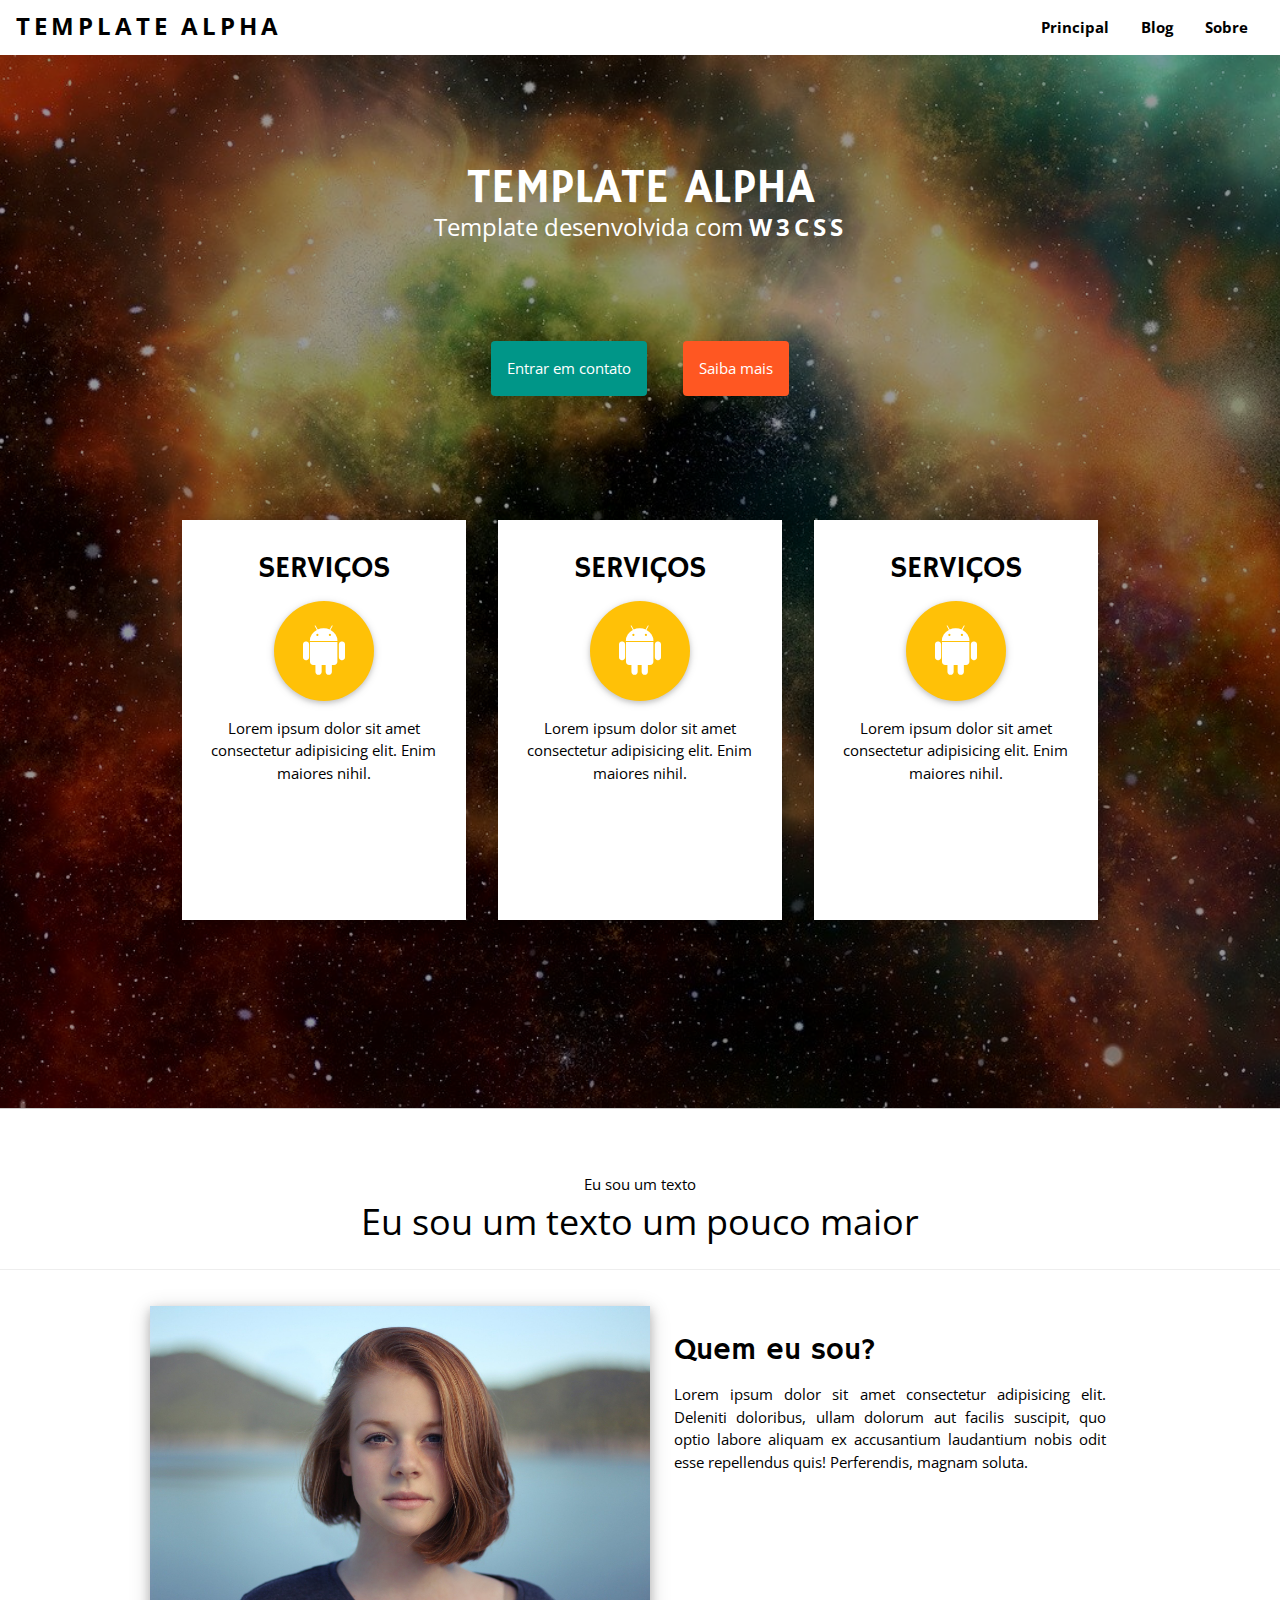
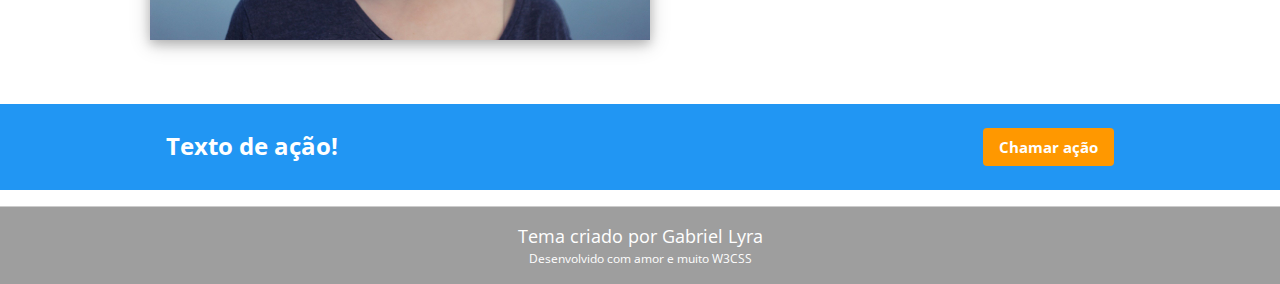
<file: index.html>
<!DOCTYPE html>
<html lang="pt-br">

<head>
    <meta charset="UTF-8">
    <meta name="viewport" content="width=device-width, initial-scale=1.0">
    <link rel="stylesheet" href="https://cdnjs.cloudflare.com/ajax/libs/font-awesome/4.7.0/css/font-awesome.min.css">
    <link rel="stylesheet" href="https://www.w3schools.com/w3css/4/w3.css">
    <link href="https://fonts.googleapis.com/css2?family=Hammersmith+One&family=Open+Sans&display=swap" rel="stylesheet">
    <link rel="stylesheet" href="meu.css">
    <title>LyraThor Template Alpha</title>
</head>

<body >
    <!--Cabeçalho-->
    <div id="cabecalho" class="w3-top w3-white w3-bar">
        <a id="titulo-menu" class="w3-bar-item w3-wide">Template Alpha</a>
        <nav id="menu-topo" class="w3-right w3-padding w3-hide-small">
            <a href="https://lyramaker.github.io/testeW3CSS/" class="op-menu w3-bar-item w3-button">Principal</a>
            <a href="page.html" class="op-menu w3-bar-item w3-button">Blog</a>
            <a href="" class="op-menu w3-bar-item w3-button">Sobre</a>
        </nav>
        <a id="nav-icon" class="w3-bar-item w3-button w3-black w3-hide-medium w3-hide-large w3-right"><i class="fa fa-bars"></i></a>
        <nav id="menu-topo-mobile" class="w3-animate-opacity w3-bar-block w3-padding-16 w3-hide-medium w3-hide-large w3-hide">

            <a href="https://lyramaker.github.io/testeW3CSS/" class="op-menu w3-large w3-padding-16 w3-bar-item w3-mobile w3-button">Principal</a>
            <a href="page.html" class="op-menu w3-large w3-padding-16 w3-bar-item w3-mobile w3-button">Blog</a>
            <a href="" class="op-menu w3-large w3-padding-16 w3-bar-item w3-mobile w3-button">Sobre</a>

        </nav>

    </div>
    <!--Topo-->
    <div class="opac w3-border-bottom w3-center w3-display-container ">
        <div class="w3-display-container">
            <header class="w3-padding-64">
                <h1 id="site-titulo" class="w3-text-white">Template Alpha</h1>
                <p id="site-descricao" class="w3-text-white">Template desenvolvida com <b class="w3-wide">W3CSS</b></p>
            </header>
            <div id="site-botao" class="w3-margin-top">
                <a class="w3-teal w3-button w3-padding-16 w3-margin w3-round-medium">Entrar em contato</a>
                <a class="w3-deep-orange w3-button w3-padding-16 w3-margin w3-round-medium">Saiba mais</a></div>
            <!--Serviços-->
            <div class="sidebar w3-content w3-display-bottom w3-container w3-center">
                <div id="site-servicos" class="w3-row-padding w3-center">
                    <div class="w3-third w3-padding">
                        <div class="w3-card-4 w3-container w3-white w3-padding-16">
                            <h2>SERVIÇOS</h2>
                            <div class="servico-icone w3-btn w3-amber w3-card-2 w3-text-white"><i
                                    class="fa fa-android"></i>
                            </div>
                            <p class="w3-margin-top">Lorem ipsum dolor sit amet consectetur adipisicing elit. Enim
                                maiores
                                nihil.</p>
                        </div>
                    </div>
                    <div class="w3-third w3-padding">
                        <div class="w3-card-4 w3-container w3-white w3-padding-16">
                            <h2>SERVIÇOS</h2>
                            <div class="servico-icone w3-btn w3-amber w3-card-2 w3-text-white"><i
                                    class="fa fa-android"></i>
                            </div>
                            <p class="w3-margin-top">Lorem ipsum dolor sit amet consectetur adipisicing elit. Enim
                                maiores
                                nihil.</p>
                        </div>
                    </div>
                    <div class="w3-third w3-padding">
                        <div class="w3-card-4 w3-container w3-white w3-padding-16">
                            <h2>SERVIÇOS</h2>
                            <div class="servico-icone w3-btn w3-amber w3-card-2 w3-text-white"><i
                                    class="fa fa-android"></i>
                            </div>
                            <p class="w3-margin-top">Lorem ipsum dolor sit amet consectetur adipisicing elit. Enim
                                maiores
                                nihil.</p>
                        </div>
                    </div>
                </div>
            </div>
        </div>
    </div>
    <!--Quem Sou-->
    <main id="site-sobre" class="w3-padding-64">
        <header>
            <p class="w3-center w3-medium">Eu sou um texto</p>
            <p class="w3-center w3-xxlarge">Eu sou um texto um pouco maior</p>
        </header>
        <hr class="w3-padding">
        <div class="w3-row w3-content">
            <div class="w3-col sobre-imagem">
                <img src="imagem/girl.jpg" class="w3-image w3-card-4 w3-mobile">
            </div>
            <div class=" w3-rest w3-container w3-padding-large">
                <div class="sobre-conteudo">
                    <h2>Quem eu sou?</h2>
                    <p class="w3-justify">Lorem ipsum dolor sit amet consectetur adipisicing elit. Deleniti doloribus,
                        ullam dolorum aut facilis suscipit, quo optio labore aliquam ex accusantium laudantium nobis
                        odit esse repellendus quis! Perferendis, magnam soluta.</p>
                </div>
            </div>

    </main>
    <!--Chamar função-->
    <div class="site-acao w3-row w3-blue w3-padding-24">
        <div class=" w3-content">
            <div class="acao-texto w3-col w3-xlarge w3-container s6 l6">
                <p><b>Texto de ação!</b></p>
            </div>
            <div class="w3-col w3-container s6 l6">
                <a href="" class="w3-right w3-orange w3-button w3-round w3-text-white"><b>Chamar ação</b></a>
            </div>
        </div>
    </div>
    <footer class="w3-gray w3-border-top w3-padding-16 w3-margin-top w3-text-white">
        <p class="w3-center w3-large">Tema criado por Gabriel Lyra</p>
        <p class="w3-center w3-small">Desenvolvido com amor e muito W3CSS</p>
    </footer>
    <script src="interacao.js"></script>
</body>

</html>
</file>
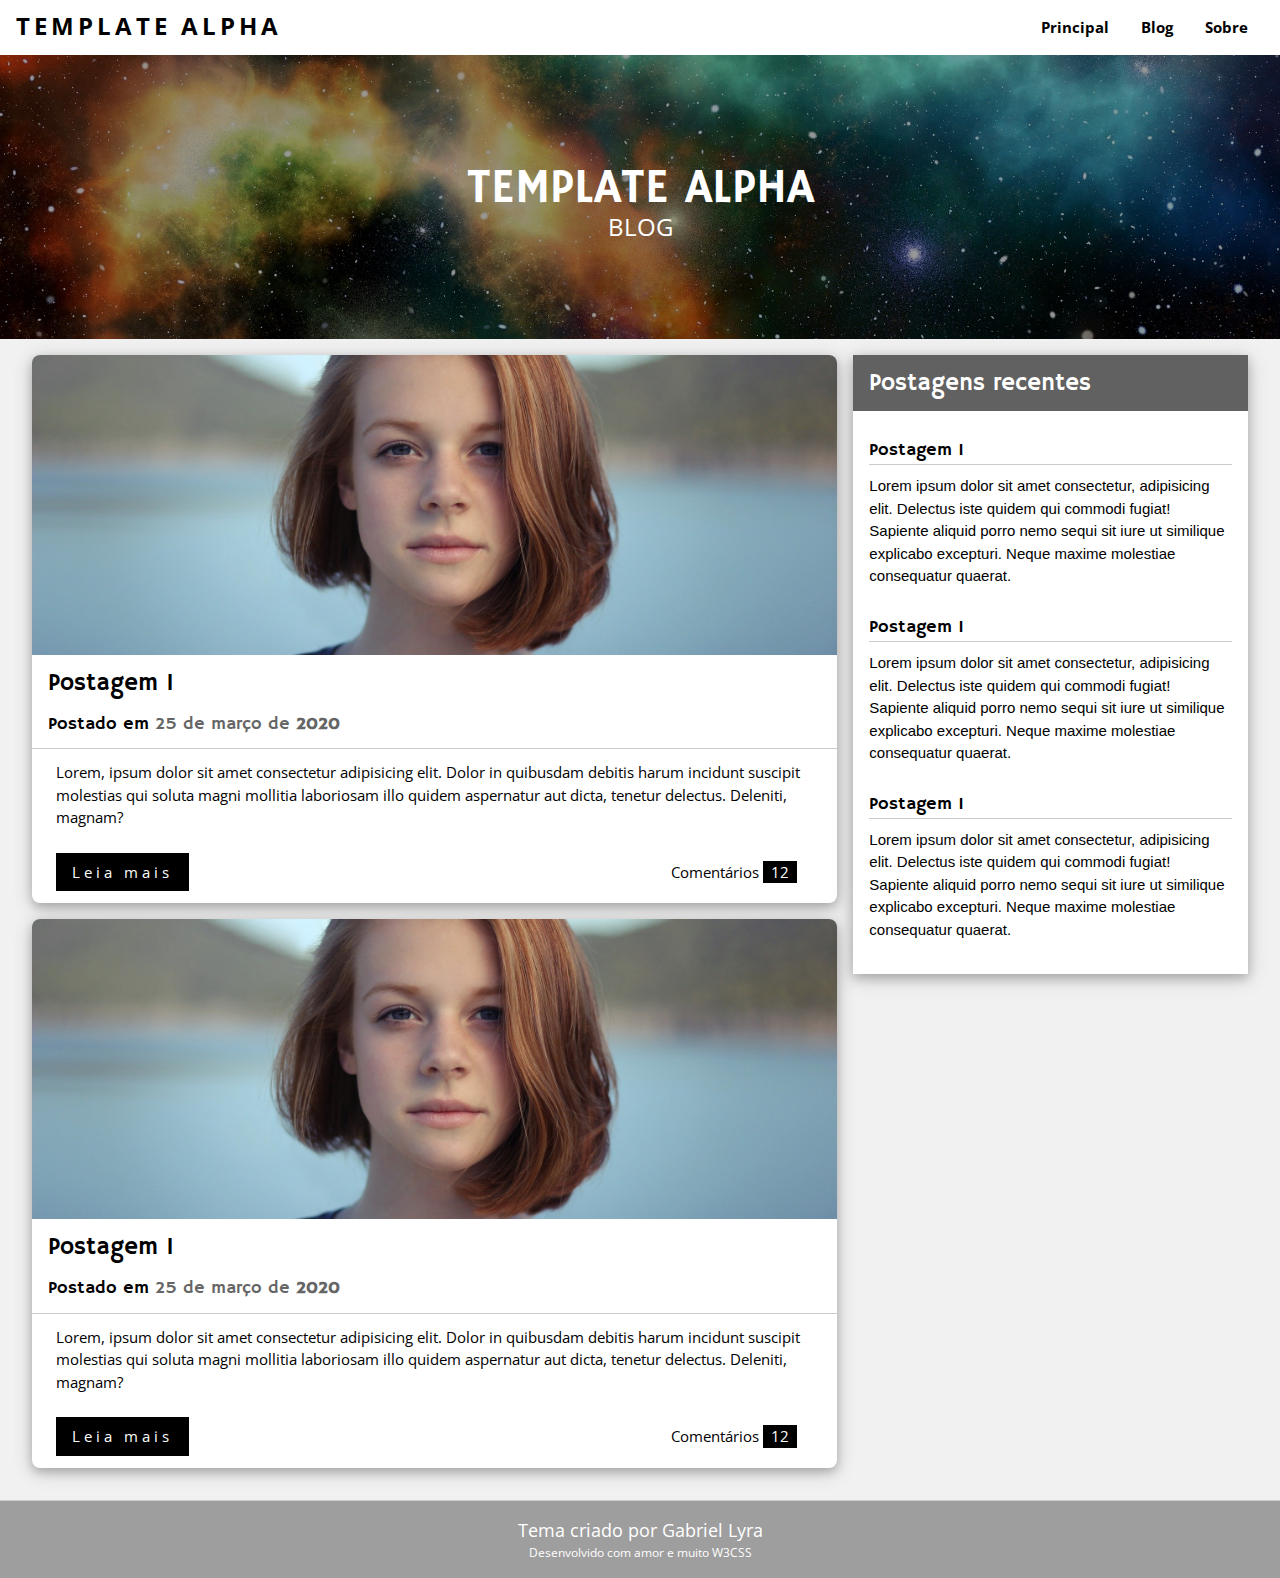
<file: page.html>
<!DOCTYPE html>
<html lang="pt-br">

<head>
    <meta charset="UTF-8">
    <meta name="viewport" content="width=device-width, initial-scale=1.0">
    <link rel="stylesheet" href="https://cdnjs.cloudflare.com/ajax/libs/font-awesome/4.7.0/css/font-awesome.min.css">
    <link rel="stylesheet" href="https://www.w3schools.com/w3css/4/w3.css">
    <link href="https://fonts.googleapis.com/css2?family=Hammersmith+One&family=Open+Sans&display=swap"
        rel="stylesheet">
    <link rel="stylesheet" href="meu.css">
    <title>LyraThor Template Alpha</title>
</head>

<body class="w3-light-grey">
    <!--Cabeçalho-->
    <div id="cabecalho" class="w3-top w3-white w3-bar">
        <a id="titulo-menu" class="w3-bar-item w3-wide">Template Alpha</a>
        <nav id="menu-topo" class="w3-right w3-padding w3-hide-small">
            <a href="https://lyramaker.github.io/testeW3CSS/" class="op-menu w3-bar-item w3-button">Principal</a>
            <a href="page.html" class="op-menu w3-bar-item w3-button">Blog</a>
            <a href="" class="op-menu w3-bar-item w3-button">Sobre</a>
        </nav>
        <a id="nav-icon" class="w3-bar-item w3-button w3-black w3-hide-medium w3-hide-large w3-right"><i
                class="fa fa-bars"></i></a>
        <nav id="menu-topo-mobile"
            class="w3-animate-opacity w3-bar-block w3-padding-16 w3-hide-medium w3-hide-large w3-hide">

            <a href="https://lyramaker.github.io/testeW3CSS/" class="op-menu w3-large w3-padding-16 w3-bar-item w3-mobile w3-button">Principal</a>
            <a href="page.html" class="op-menu w3-large w3-padding-16 w3-bar-item w3-mobile w3-button">Blog</a>
            <a href="" class="op-menu w3-large w3-padding-16 w3-bar-item w3-mobile w3-button">Sobre</a>
        </nav>
    </div>
    <!--Título do site-->
    <div class="opac w3-center w3-text-white">
        <div class="w3-display-container">
            <header class="w3-padding-64">
                <h1 id="site-titulo">Template Alpha</h1>
                <p id="site-descricao">BLOG</p>
            </header>
        </div>
    </div>
    <div class="w3-row-padding w3-margin">
        <!--Coluna do blog-->
        <div class="w3-col l8 s12">
            <!--Postagens-->
            <article class="artigo w3-card-4 w3-margin-bottom w3-white w3-round-large">
                <img src="imagem/girl.jpg" class="thumb w3-image">
                <header class="w3-container w3-border-bottom">
                    <h3>Postagem 1</h3>
                    <h5>Postado em <span class="w3-opacity">25 de março de <b>2020</b></span></h5>
                </header>
                <div class="w3-container w3-padding-large">
                    <p>Lorem, ipsum dolor sit amet consectetur adipisicing elit. Dolor in quibusdam debitis harum
                        incidunt
                        suscipit molestias qui soluta magni mollitia laboriosam illo quidem aspernatur aut dicta,
                        tenetur
                        delectus. Deleniti, magnam?</p>

                </div>
                <div class="artigo w3-row w3-container w3-padding-large">
                    <div class="w3-col l8"><a class="w3-btn w3-black w3-wide">Leia mais</a></div>
                    <div class="w3-col l4"><a class="w3-padding w3-right">Comentários <span class="w3-tag">12</span></a>
                    </div>
                </div>
            </article>
            <article class="artigo w3-card-4 w3-margin-bottom w3-white w3-round-large">
                <img src="imagem/girl.jpg" class="thumb w3-image">
                <header class="w3-container w3-border-bottom">
                    <h3>Postagem 1</h3>
                    <h5>Postado em <span class="w3-opacity">25 de março de <b>2020</b></span></h5>
                </header>
                <div class="w3-container w3-padding-large">
                    <p>Lorem, ipsum dolor sit amet consectetur adipisicing elit. Dolor in quibusdam debitis harum
                        incidunt
                        suscipit molestias qui soluta magni mollitia laboriosam illo quidem aspernatur aut dicta,
                        tenetur
                        delectus. Deleniti, magnam?</p>

                </div>
                <div class="artigo w3-row w3-container w3-padding-large">
                    <div class="w3-col l8"><a class="w3-btn w3-black w3-wide">Leia mais</a></div>
                    <div class="w3-col l4"><a class="w3-padding w3-right">Comentários <span class="w3-tag">12</span></a>
                    </div>
                </div>
            </article>



        </div>
        <!--Coluna da sidebar-->
        <div class="w3-col l4 ">
            <div class="w3-white w3-card-4">
                <header class="w3-dark-gray w3-container">
                    <h3 class="">Postagens recentes</h3>
                </header>
                <div class="postagens-recentes w3-padding-16">
                    <div class="recente w3-margin-bottom w3-container">
                        <h5 class="w3-border-bottom">Postagem 1</h5>
                        <div class="w3-content"> Lorem ipsum dolor sit amet consectetur, adipisicing elit. Delectus iste
                            quidem qui commodi fugiat! Sapiente aliquid porro nemo sequi sit iure ut similique explicabo
                            excepturi. Neque maxime molestiae consequatur quaerat.</div>
                    </div>
                    <div class="recente w3-margin-bottom w3-container">
                        <h5 class="w3-border-bottom">Postagem 1</h5>
                        <div class="w3-content"> Lorem ipsum dolor sit amet consectetur, adipisicing elit. Delectus iste
                            quidem qui commodi fugiat! Sapiente aliquid porro nemo sequi sit iure ut similique explicabo
                            excepturi. Neque maxime molestiae consequatur quaerat.</div>
                    </div>
                    <div class="recente w3-margin-bottom w3-container">
                        <h5 class="w3-border-bottom">Postagem 1</h5>
                        <div class="w3-content"> Lorem ipsum dolor sit amet consectetur, adipisicing elit. Delectus iste
                            quidem qui commodi fugiat! Sapiente aliquid porro nemo sequi sit iure ut similique explicabo
                            excepturi. Neque maxime molestiae consequatur quaerat.</div>
                    </div>
                </div>
            </div>
        </div>
    </div>
    <footer class="w3-gray w3-border-top w3-padding-16 w3-margin-top w3-text-white">
        <p class="w3-center w3-large">Tema criado por Gabriel Lyra</p>
        <p class="w3-center w3-small">Desenvolvido com amor e muito W3CSS</p>
    </footer>
    <script src="interacao.js"></script>
</body>

</html>
</file>
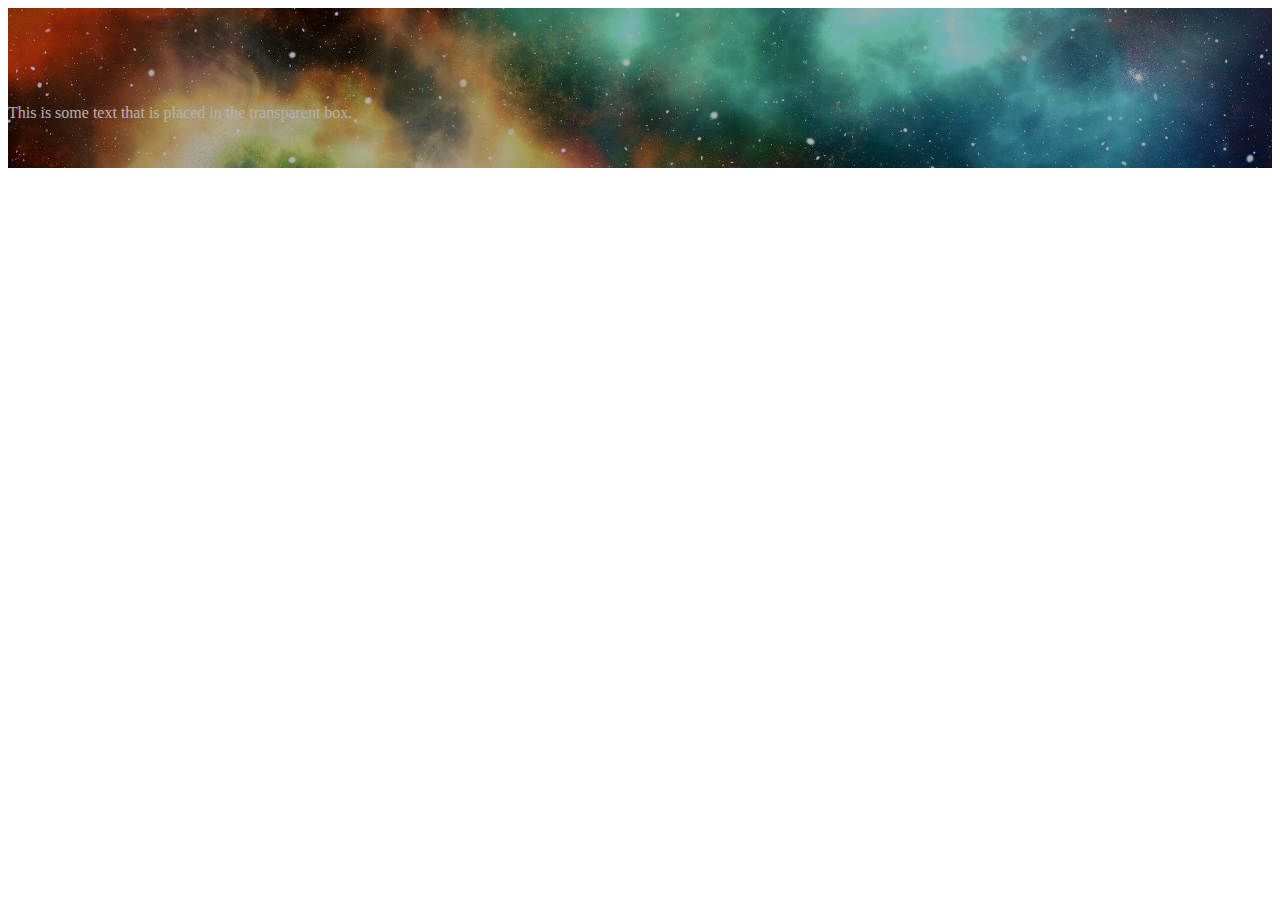
<file: teste.html>
<!DOCTYPE html>
<html>
<head>
<style>
.background {
  position: relative;
    padding: 80px 0px 30px 0px ;
    background-image: url("imagem/universe.jpg");
    background-repeat: no-repeat;
    background-size: cover;
}

.background::before {
  content: '';
    position: absolute;
    width: 100%;
    height: 100%;
    background-color: rgba(0,0,0,0.3);
    top:0;
    left: 0;
}
.background div{

color:white;
}


</style>
</head>
<body>

<div class="background">
  <div>
    <p>This is some text that is placed in the transparent box.</p>
</div>
  
</div>

</body>
</html>
</file>
<file: meu.css>
/*
font-family: 'Hammersmith One', sans-serif;
font-family: 'Open Sans', sans-serif;
*/

* {
    margin: 0;
    padding: 0;
    box-sizing: border-box;
  }

h1,h2,h3,h4,h5,h6{
    font-family: 'Hammersmith One', sans-serif;
}

p,a,ul,li,ol,pre{
    font-family: 'Open Sans', sans-serif;
}

#site-titulo{
    font-size: 35pt;
    text-transform: uppercase;
}

#site-descricao{
    margin-top: -25px;
    font-size:18pt;
}

#titulo-menu{
    font-size: 18pt;
    font-weight: 700;
    text-transform: uppercase;
}

#nav-icon{
    font-size: 18pt;
    font-weight: 700;
}
.op-menu{
    font-weight: bold;
}

#site-topo:before{
    content: '';
    position: absolute;
    top:0;
    left: 0;
    width: 100%;
    height: 100%;
    background-color: rgba(0,0,0,0.5);
}

#site-servicos{
    padding: 100px 0px 150px 0px;
}

#site-servicos .w3-card-4{
    min-height: 400px;
}

.servico-icone{
    width: 100px;
    height: 100px;
    border-radius: 50%;
    font-size: 40pt;
}

.sobre-imagem{
    max-width: 500px;
}

.opac{
    position: relative;
    padding: 80px 0px 30px 0px ;
    background-image: url("imagem/universe.jpg");
    background-repeat: no-repeat;
    background-size: cover;
}

.opac:before{
    content: '';
    position: absolute;
    width: 100%;
    height: 100%;
    background-color: rgba(0,0,0,0.4);
    top:0;
    left: 0;
}

.thumb{
    height: 300px;
    width: 100%;
    border-radius:8px 8px 0px 0px;
    object-fit: cover;
    object-position: center;
}

.artigo{
    max-width: 1000px;
    margin: 0 auto;
}
</file>
